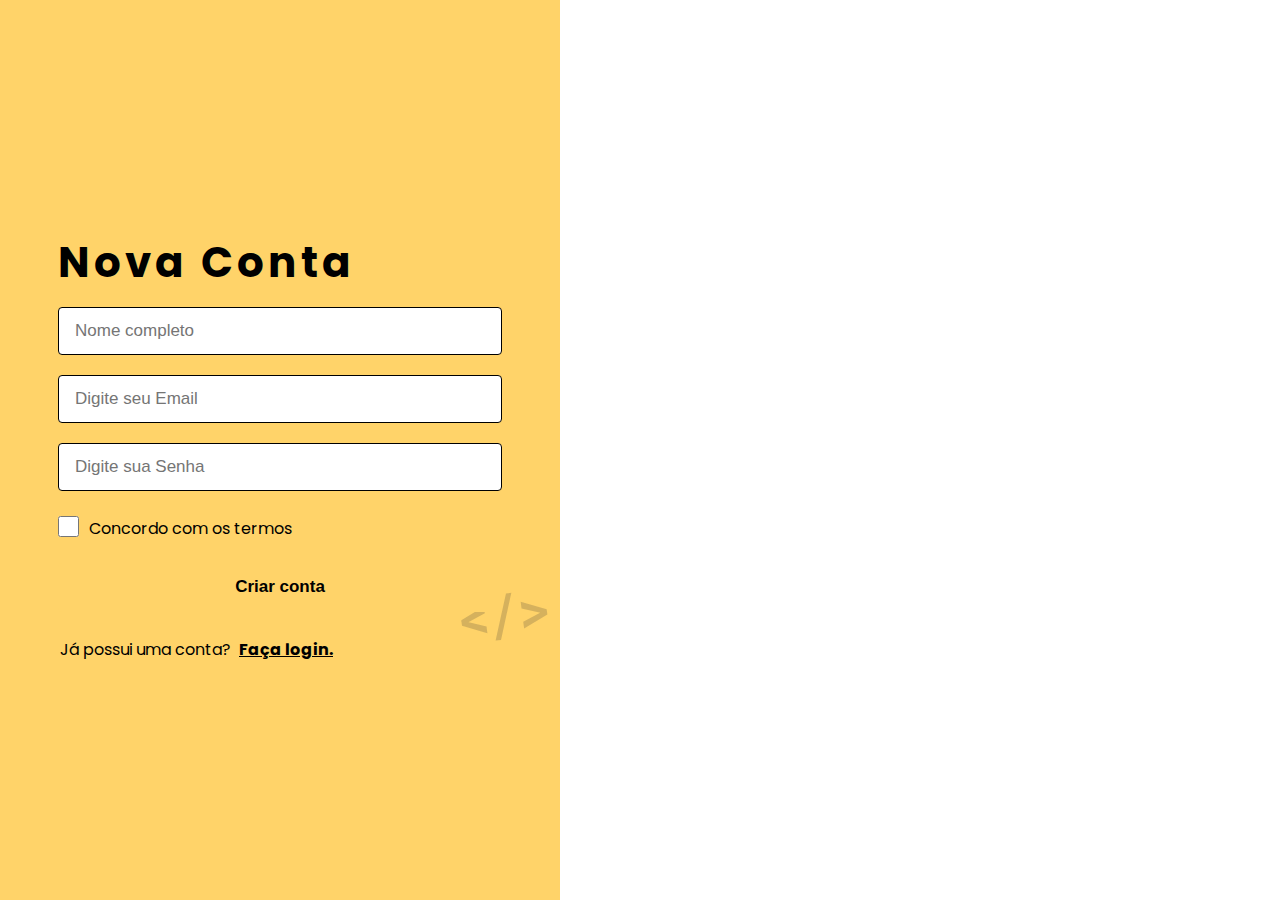
<file: index.html>
<!DOCTYPE html>
<html lang="en">
  <head>
    <meta charset="UTF-8" />
    <meta name="viewport" content="width=device-width, initial-scale=1.0" />
    <meta http-equiv="X-UA-Compatible" content="ie=edge" />
    <title>Página de cadastro</title>
    <link rel="stylesheet" href="style.css" />
    <link rel="preconnect" href="https://fonts.googleapis.com" />
    <link rel="preconnect" href="https://fonts.gstatic.com" crossorigin />
    <link
      href="https://fonts.googleapis.com/css2?family=Poppins:ital,wght@0,100;0,200;0,300;0,400;0,500;0,600;0,700;0,800;0,900;1,100;1,200;1,300;1,400;1,500;1,600;1,700;1,800;1,900&display=swap"
      rel="stylesheet"
    />
    <link
      rel="shortcut icon"
      href="/assets/image/favicon.png"
      type="image/x-icon"
    />
  </head>
  <body>
    <main class="main">
      <div class="container-cadastro-right">
        <div class="container-form">
          <h1 class="title-new-acount">Nova Conta</h1>
          <form>
            <input class="inputs" type="text" placeholder="Nome completo" />
            <input class="inputs" type="email" placeholder="Digite seu Email" />
            <input
              class="inputs"
              type="password"
              placeholder="Digite sua Senha"
            />
            <div class="container-terms">
              <input type="checkbox" name="checkbox" id="checkbox" />
              <span id="terms-service">Concordo com os termos</span>
            </div>
          </form>
          <div class="container-btn">
            <button id="btn-submit" type="submit">Criar conta</button>
            <svg
              id="svg"
              width="92"
              height="57"
              viewBox="0 0 92 57"
              fill="none"
              xmlns="http://www.w3.org/2000/svg"
            >
              <path
                d="M8.75063 33.6643L28.5231 38.4342L29.3981 45.1886L3.99936 37.6992L3.41969 33.2247L8.75063 33.6643ZM26.8247 25.3243L8.93523 35.0893L3.87752 36.7587L3.29785 32.2843L25.9533 18.5984L26.8247 25.3243ZM53.3279 4.7359L43.0058 51.8873L37.6193 52.5851L47.9699 5.43002L53.3279 4.7359ZM83.6325 25.1225L63.5255 20.4539L62.6652 13.8134L88.6587 21.1968L89.2421 25.6998L83.6325 25.1225ZM65.2497 33.7632L83.5418 23.9751L88.7805 22.1373L89.3602 26.6118L66.11 40.4036L65.2497 33.7632Z"
                fill="#2D2D2D"
                fill-opacity="0.2"
              />
            </svg>
          </div>
          <span id="text-redrect"
            >Já possui uma conta?
            <a href="http://" target="_blank" rel="noopener noreferrer"
              >Faça login.</a
            ></span
          >
        </div>
      </div>

      <div class="container-cadastro-left"></div>
    </main>
  </body>
</html>
</file>
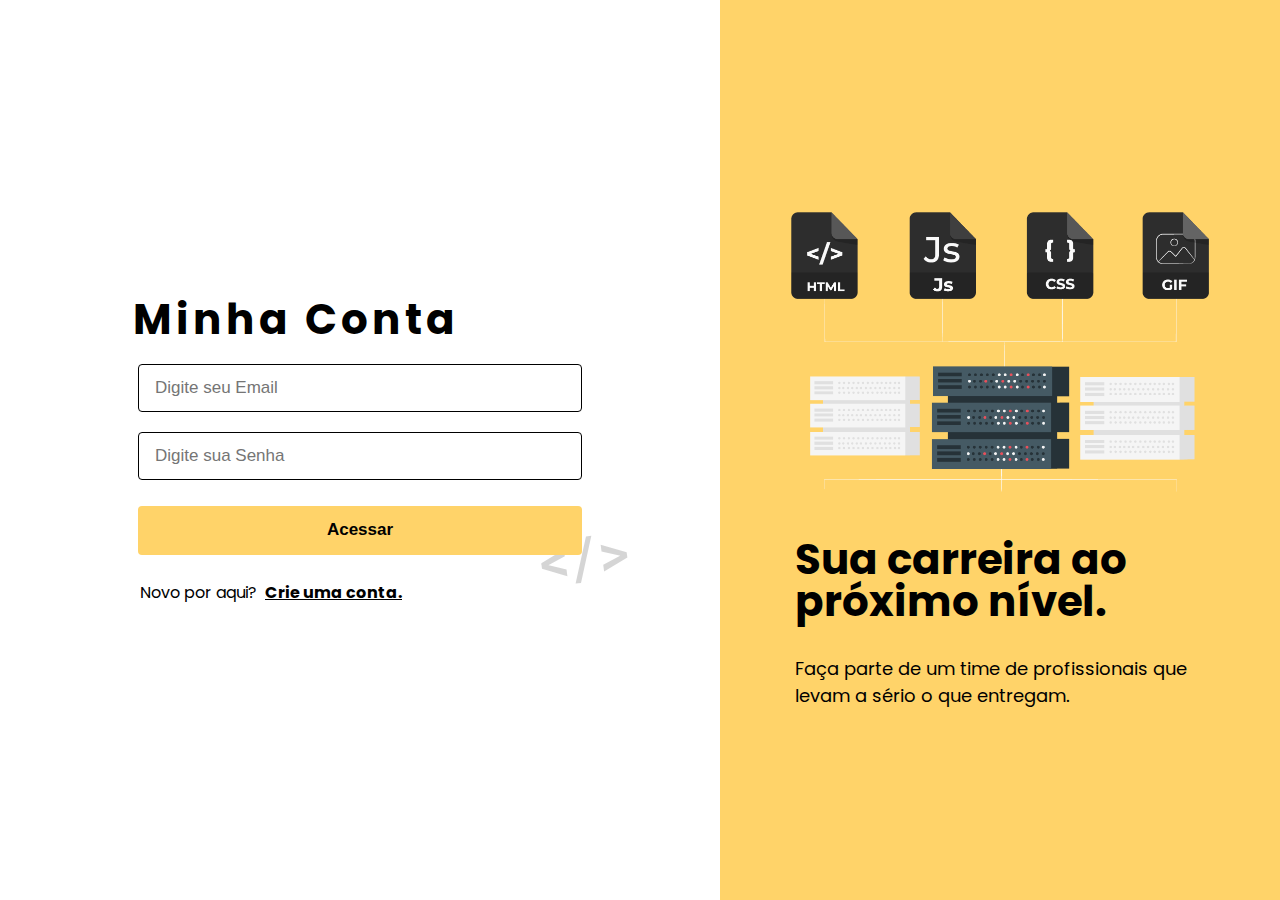
<file: login.html>
<!DOCTYPE html>
<html lang="pt-br">
  <head>
    <meta charset="UTF-8" />
    <meta name="viewport" content="width=device-width, initial-scale=1.0" />
    <meta http-equiv="X-UA-Compatible" content="ie=edge" />
    <title>Página de login</title>
    <link rel="stylesheet" href="login.css" />
    <link rel="preconnect" href="https://fonts.googleapis.com" />
    <link rel="preconnect" href="https://fonts.gstatic.com" crossorigin />
    <link
      href="https://fonts.googleapis.com/css2?family=Poppins:ital,wght@0,100;0,200;0,300;0,400;0,500;0,600;0,700;0,800;0,900;1,100;1,200;1,300;1,400;1,500;1,600;1,700;1,800;1,900&display=swap"
      rel="stylesheet"
    />
    <link
      rel="shortcut icon"
      href="/assets/image/favicon.png"
      type="image/x-icon"
    />
  </head>
  <body>
    <main class="main">
      <div class="container-cadastro-left">
        <div class="container-form">
          <h1 class="title-new-acount">Minha Conta</h1>
          <form>
            <input class="inputs" type="email" placeholder="Digite seu Email" />
            <input
              class="inputs"
              type="password"
              placeholder="Digite sua Senha"
            />
          </form>
          <div class="container-btn">
            <button id="btn-submit" type="submit">Acessar</button>
            <svg
              id="svg"
              width="92"
              height="57"
              viewBox="0 0 92 57"
              fill="none"
              xmlns="http://www.w3.org/2000/svg"
            >
              <path
                d="M8.75063 33.6643L28.5231 38.4342L29.3981 45.1886L3.99936 37.6992L3.41969 33.2247L8.75063 33.6643ZM26.8247 25.3243L8.93523 35.0893L3.87752 36.7587L3.29785 32.2843L25.9533 18.5984L26.8247 25.3243ZM53.3279 4.7359L43.0058 51.8873L37.6193 52.5851L47.9699 5.43002L53.3279 4.7359ZM83.6325 25.1225L63.5255 20.4539L62.6652 13.8134L88.6587 21.1968L89.2421 25.6998L83.6325 25.1225ZM65.2497 33.7632L83.5418 23.9751L88.7805 22.1373L89.3602 26.6118L66.11 40.4036L65.2497 33.7632Z"
                fill="#2D2D2D"
                fill-opacity="0.2"
              />
            </svg>
          </div>
          <span id="text-redrect"
            >Novo por aqui?
            <a href="/index.html" target="_blank" rel="noopener noreferrer"
              >Crie uma conta.</a
            ></span
          >
        </div>
      </div>

      <div class="container-cadastro-right">
        <div class="container-img">
          <img
            id="img-cadastro-right"
            src="./assets/image/tecnologias.png"
            alt="foto com servidores e arquivos"
          />
        </div>
        <div class="container-title">
          <h2 class="text-title">Sua carreira ao próximo nível.</h2>
          <p class="description-title">
            Faça parte de um time de profissionais que levam a sério o que
            entregam.
          </p>
        </div>
      </div>
    </main>
  </body>
</html>
</file>
<file: style.css>
* {
  padding: 0;
  margin: 0;
  box-sizing: border-box;
}

body {
  font-family: "Poppins", sans-serif;
}

:root {
  accent-color: #ffd369;
}

.main {
  width: 100%;
  height: 100%;
  display: grid;
  grid-template-columns: repeat(2, 2fr);
}

/* inicio left */
.container-cadastro-left {
  width: 720px;
}
.container-form {
  height: 100vh;
  display: flex;
  flex-direction: column;
  align-items: center;
  justify-content: center;
}
.title-new-acount {
  font-size: 42px;
  line-height: 48px;
  letter-spacing: 4px;
  position: relative;
  left: -4.6rem;
}
.inputs {
  display: flex;
  flex-direction: column;
  width: 444px;
  height: 48px;
  margin-top: 20px;
  padding: 1rem;
  border-radius: 4px;
  border: 1px solid #000;
  font-size: 17px;
  font-weight: 400;
}

.container-terms {
  width: 240px;
  height: 21px;
  margin-top: 25px;
  display: flex;
  justify-content: flex-start;
  gap: 10px;
}

#checkbox {
  width: 21px;
  height: 21px;
  border: 1px solid #000;
  cursor: pointer;
}

#terms-service {
  font-size: 16px;
  font-weight: 400;
  color: #000;
}

.container-btn {
  width: 444px;
  height: 100px;
}

#btn-submit {
  width: 444px;
  height: 49px;
  font-size: 17px;
  font-weight: 700;
  background-color: #ffd369;
  border-radius: 4px;
  border: none;
  color: #000;
  margin-top: 26px;
  position: relative;
  z-index: 999;
  cursor: pointer;
}

#btn-submit:hover {
  background-color: #ddb351;
}

#svg {
  position: relative;
  left: 25rem;
  top: -1.5rem;
}

#text-redrect {
  width: 440px;
  display: flex;
  justify-content: flex-start;
  font-weight: 400;
  gap: 8px;
}

#text-redrect a {
  color: #000;
  font-weight: 700;
}

/* fim left */

.container-cadastro-right {
  display: flex;
  height: 100vh;
  background-color: #ffd369;
  flex-direction: column;
  justify-content: center;
  align-items: center;
}
.container-img {
  padding: 30px;
}

#img-cadastro-right {
  object-fit: contain;
  width: 425px;
  height: 280px;
}

.container-title {
  width: 430px;
  padding: 10px;
}
.text-title {
  font-size: 42px;
  line-height: 1;
}
.description-title {
  margin-top: 2rem;
  font-size: 18px;
}

/* fim right */

/* responsividade */

@media (max-width: 1024px) {
  .main {
    grid-template-columns: none;
  }

  .container-cadastro-left {
    width: 100%;
    height: 100vh;
    display: grid;
    align-items: center;
    align-content: center;
  }

  .container-form {
    display: grid;
    padding: 0;
    align-content: center;
    justify-items: center;
  }
}

@media (max-width: 530px) {
  .title-new-acount {
    font-size: 2rem;
    left: -1.5rem;
  }

  .inputs {
    width: 280px;
  }

  #checkbox {
    width: 17px;
    height: 20px;
  }

  #terms-service {
    font-size: 13px;
  }

  .container-btn {
    width: 280px;
  }

  #btn-submit {
    width: 280px;
    font-size: 16px;
    z-index: 10;
  }

  #svg {
    display: none;
  }

  #text-redrect {
    width: 280px;
    font-size: 15px;
  }

  #text-redrect a {
    font-size: 15px;
  }

  .container-img {
    padding: 0;
  }
  #img-cadastro-right {
    width: 265px;
    height: 280px;
  }

  .container-title {
    width: 280px;
  }

  .text-title {
    font-size: 2rem;
  }

  .description-title {
    font-size: 17px;
  }
}
</file>
<file: login.css>
* {
  padding: 0;
  margin: 0;
  box-sizing: border-box;
}

body {
  font-family: "Poppins", sans-serif;
}

:root {
  accent-color: #ffd369;
}

.main {
  width: 100%;
  height: 100%;
  display: grid;
  grid-template-columns: repeat(2, 2fr);
}

/* inicio left */
.container-cadastro-left {
  width: 720px;
}
.container-form {
  height: 100vh;
  display: flex;
  flex-direction: column;
  align-items: center;
  justify-content: center;
}
.title-new-acount {
  font-size: 42px;
  line-height: 48px;
  letter-spacing: 4px;
  position: relative;
  left: -4rem;
}
.inputs {
  display: flex;
  flex-direction: column;
  width: 444px;
  height: 48px;
  margin-top: 20px;
  padding: 1rem;
  border-radius: 4px;
  border: 1px solid #000;
  font-size: 17px;
  font-weight: 400;
}

.container-btn {
  width: 444px;
  height: 100px;
}

#btn-submit {
  width: 444px;
  height: 49px;
  font-size: 17px;
  font-weight: 700;
  background-color: #ffd369;
  border-radius: 4px;
  border: none;
  color: #000;
  margin-top: 26px;
  position: relative;
  z-index: 999;
  cursor: pointer;
}

#btn-submit:hover {
  background-color: #ddb351;
}

#svg {
  position: relative;
  left: 25rem;
  top: -1.5rem;
}

#text-redrect {
  width: 440px;
  display: flex;
  justify-content: flex-start;
  font-weight: 400;
  gap: 8px;
}

#text-redrect a {
  color: #000;
  font-weight: 700;
}

/* fim left */

.container-cadastro-right {
  display: flex;
  height: 100vh;
  background-color: #ffd369;
  flex-direction: column;
  justify-content: center;
  align-items: center;
}
.container-img {
  padding: 30px;
}

#img-cadastro-right {
  object-fit: contain;
  width: 425px;
  height: 280px;
}

.container-title {
  width: 430px;
  padding: 10px;
}
.text-title {
  font-size: 42px;
  line-height: 1;
}
.description-title {
  margin-top: 2rem;
  font-size: 18px;
}

/* fim right */

/* responsividade */

@media (max-width: 1024px) {
  .main {
    grid-template-columns: none;
  }

  .container-cadastro-left {
    width: 100%;
    height: 100vh;
    display: grid;
    align-items: center;
    align-content: center;
  }

  .container-form {
    display: grid;
    padding: 0;
    align-content: center;
    justify-items: center;
  }
}

@media (max-width: 556px) {
  .title-new-acount {
    font-size: 2rem;
    left: -1rem;
  }

  .inputs {
    width: 280px;
  }

  #checkbox {
    width: 17px;
    height: 20px;
  }

  #terms-service {
    font-size: 13px;
  }

  .container-btn {
    width: 280px;
  }

  #btn-submit {
    width: 280px;
    font-size: 16px;
    z-index: 10;
  }

  #svg {
    display: none;
  }

  #text-redrect {
    width: 280px;
    font-size: 15px;
  }

  #text-redrect a {
    font-size: 15px;
  }

  .container-img {
    padding: 0;
  }
  #img-cadastro-right {
    width: 265px;
    height: 280px;
  }

  .container-title {
    width: 280px;
  }

  .text-title {
    font-size: 2rem;
  }

  .description-title {
    font-size: 17px;
  }
}
</file>
